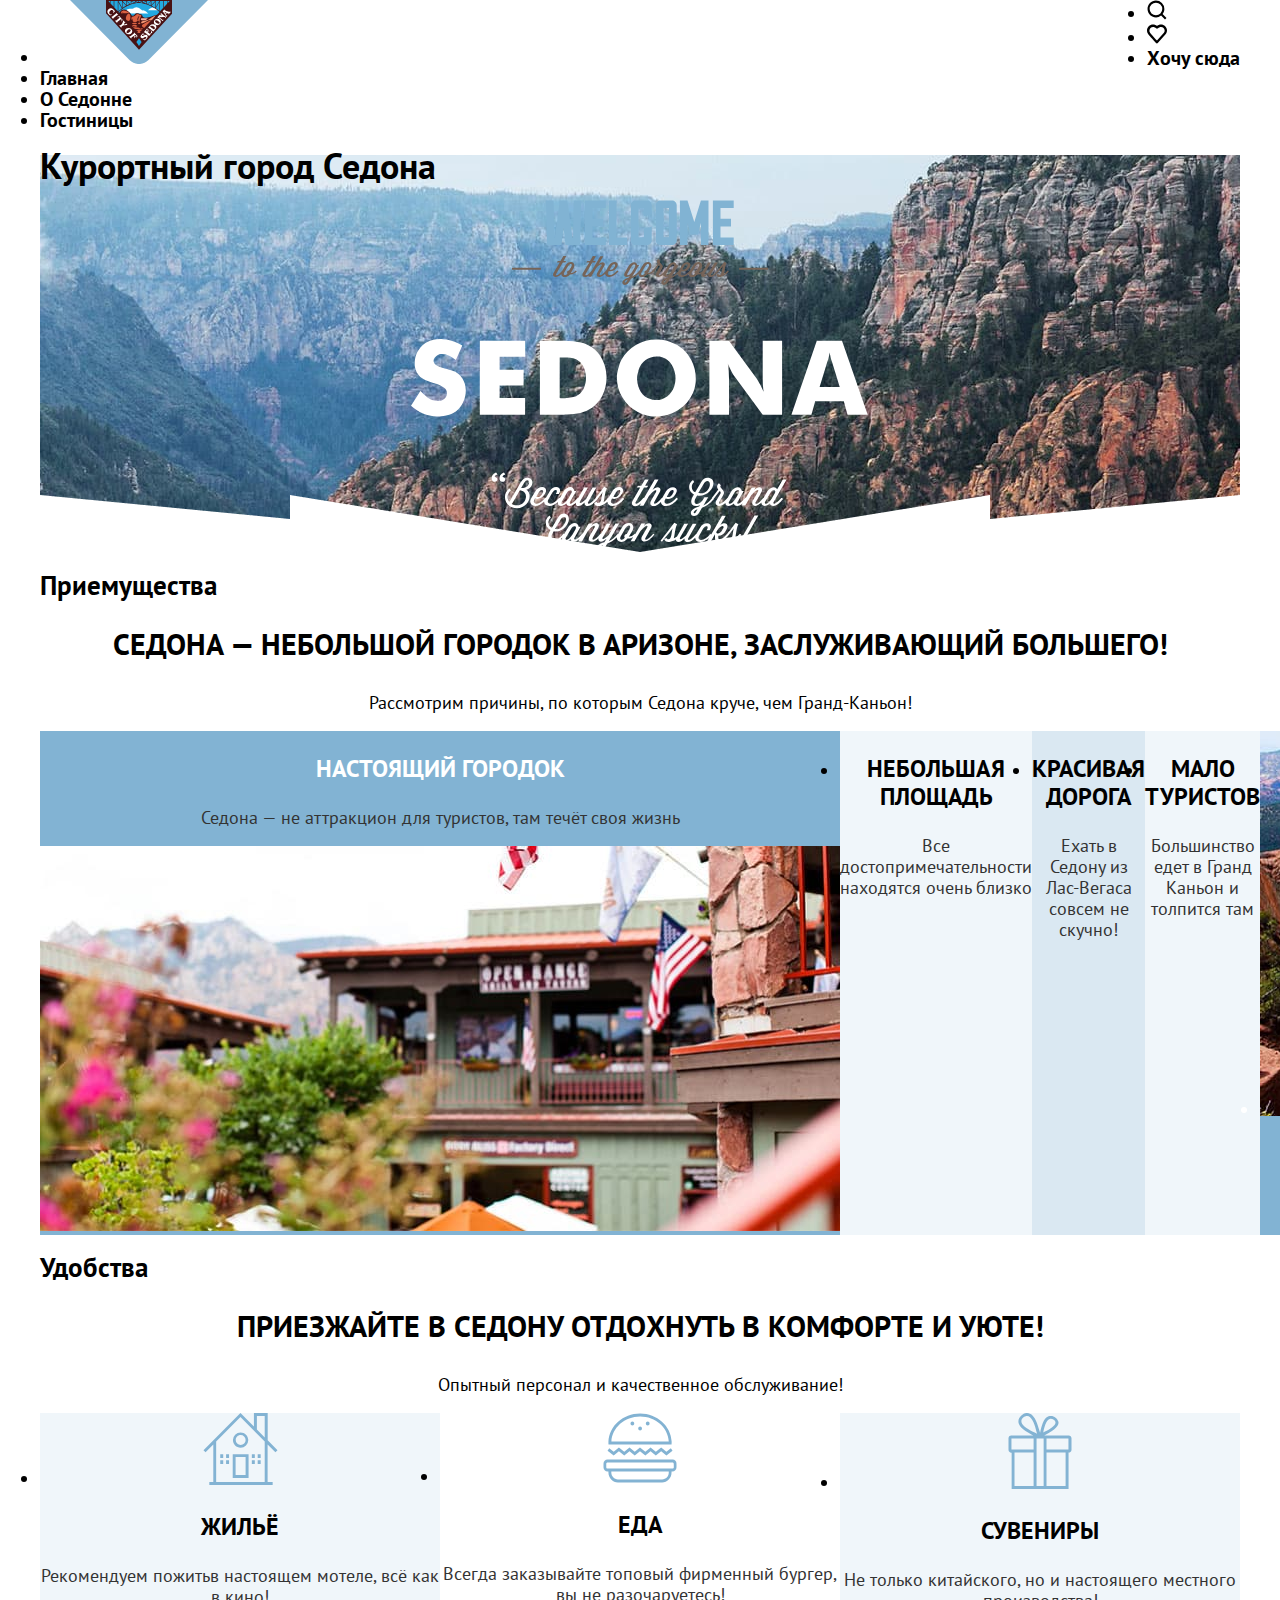
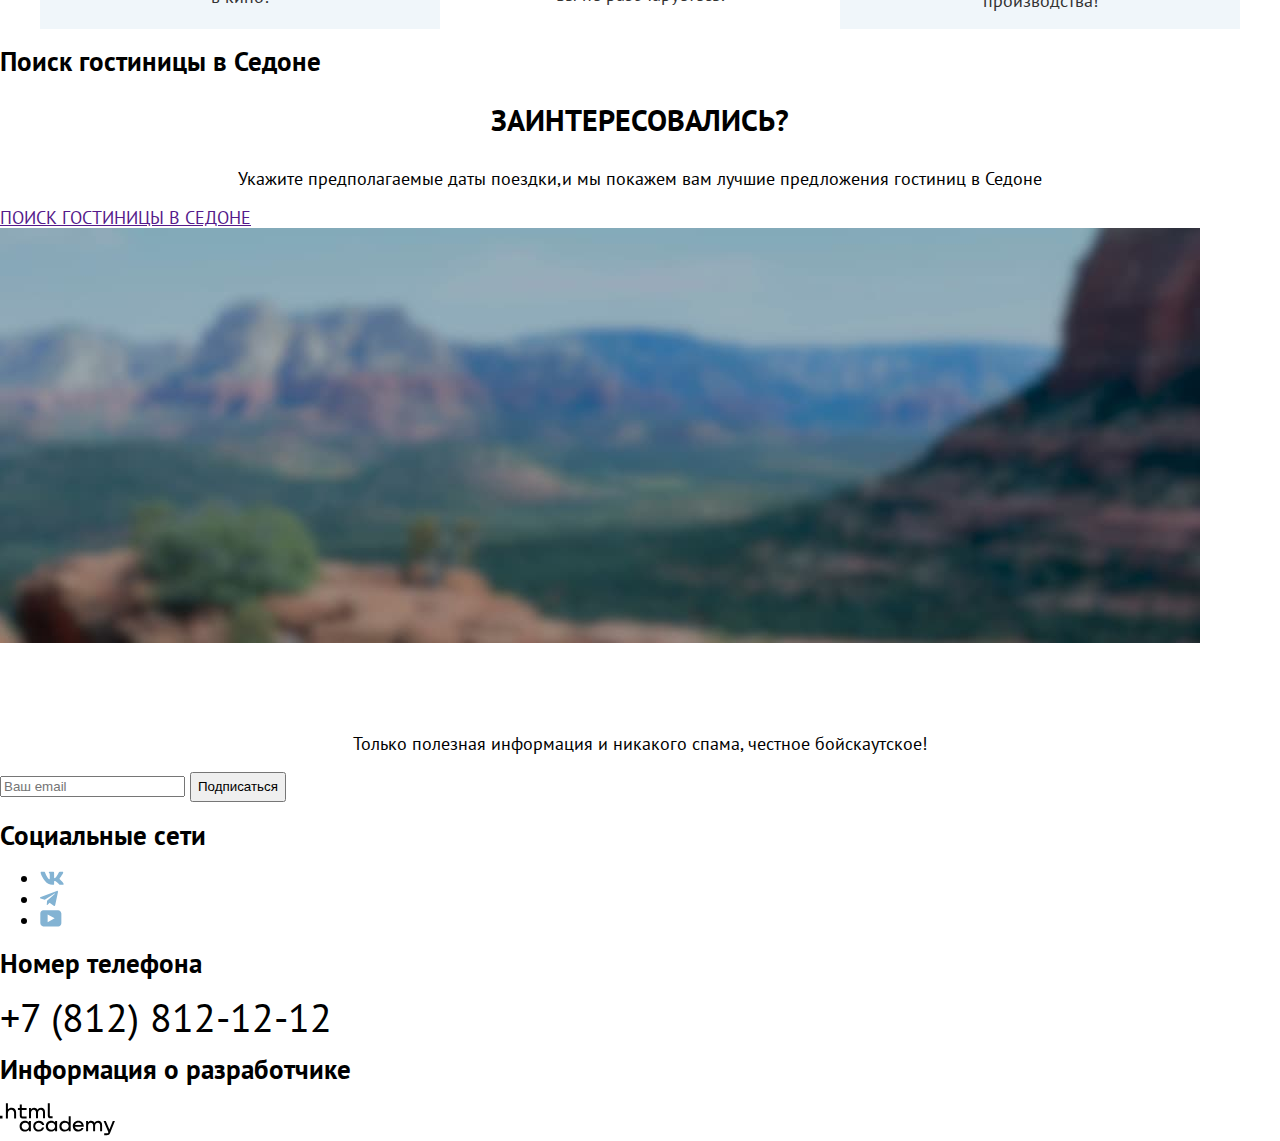
<file: index.html>
<!DOCTYPE html>
<html lang="ru">
  <head>
    <meta charset="utf-8">
    <title>HTML Academy: Седона</title>
    <link rel="stylesheet" href="styles/styles.css">
  </head>
  <body>
    <header class="page-header">
      <nav class="navigation">
        <ul class="navigation-list">
          <li class="navigation-item">
            <a class="navigation-link logo-link" href="#"><img src="image/content/logo-header.svg" width="138" height="64" alt="Логотип сайта Седона"></a>
          </li>
          <li class="navigation-item">
            <a class="navigation-link navigation-link-current" href="#">Главная</a>
          </li>
          <li class="navigation-item">
            <a class="navigation-link" href="#">О Седонне</a>
          </li>
          <li class="navigation-item">
            <a class="navigation-link" href="catalog.html">Гостиницы</a>
          </li>
        </ul>
        <ul class="navigation-list navigation-user">
          <li class="navigation-item">
            <a class="navigation-link" href="#">
           <img src="image/icon/search.svg" width="20" height="20" alt="Поиск">
            </a>
          </li>
          <li class="navigation-item">
            <a class="navigation-link" href="#">
             <img src="image/icon/favorites.svg" width="20" height="20" alt="Избраное" >
            </a>
          </li>
          <li class="navigation-item">
            <a class="navigation-link" href="#">
              <span class="vissual-hidden">Хочу сюда</span></a            >
          </li>
        </ul>
      </nav>
    </header>
    <main class="main-container main-index">
      <div class="page-container">
      <div class="bacgraund-main">
      <h1 class="vissual-hidden">Курортный город Седона</h1>
      <img class="logo" src="image/content/logo-welcome.svg" width="458" height="352" alt="Логотип курортного города Седона">
    </div>

    <section class="advantages">
      <h2 class="vissual-hidden">Приемущества</h2>
      <p class="advantages-slogan slogan">Седона — небольшой городок в Аризоне, заслуживающий большего!</p>
      <p class="advantages-desc desk">Рассмотрим причины, по которым Седона круче, чем Гранд-Каньон!</p>
      <ul class="advantages-list">
        <li class="advantages-item advantages-light">
          <h3 class="advantages-title">Настоящий городок</h3>
          <p class="advantages-description">
            Седона — не аттракцион для туристов, там течёт своя жизнь
          </p>
        <img class="advantages-image" src="image/photo-1.jpg" width="800" height="385" alt="Городской пейзаж г. Седона">
        </li>
        <li class="advantages-item advantages-clear">
          <h3 class="advantages-title">Небольшая площадь</h3>
          <p class="advantages-description">
            Все достопримечательности находятся очень близко
          </p>
        </li>
        <li class="advantages-item advantages-blue">
          <h3 class="advantages-title">Красивая дорога</h3>
          <p class="advantages-description">
            Ехать в Седону из Лас-Вегаса совсем не скучно!
          </p>
        </li>
        <li class="advantages-item advantages-clear">
          <h3 class="advantages-title">Мало туристов</h3>
          <p class="advantages-description">
            Большинство едет в Гранд Каньон и толпится там
          </p>
        </li>
        <li class="advantages-item advantages-light">
          <img class="advantages-image" src="image/photo-2.jpg" width="800" height="385" alt="Мост дьявола">
          <h3 class="advantages-title">Там есть мост дьявола</h3>
          <p class="advantages-description">
            Да, по нему можно пройти! Если вы осмелитесь, разумеется
          </p>
        </li>
      </ul>
    </section>
    <section class="facilities">
      <h2 class="vissual-hidden">Удобства</h2>
      <p class="facilities-slogan slogan">Приезжайте в Седону отдохнуть в комфорте и уюте!</p>
      <p class="facilities-desk desk">Опытный персонал и качественное обслуживание!</p>
      <ul class="facilities-list">
        <li class="facilities-item facilities-home">
          <img class="facilities-image" src="image/icon/icon-home.svg" width="75" height="72" alt="Иконка Жильё">
          <h3 class="facilities-title">Жильё</h3>
          <p class="facilities-description">
            Рекомендуем пожитьв настоящем мотеле, всё как в кино!
          </p>
        </li>
        <li class="facilities-item">
          <img class="facilities-image" src="image/icon/icon-food.svg" width="74" height="70" alt="Иконка Еда">
          <h3 class="facilities-title">Еда</h3>
          <p class="facilities-description">
            Всегда заказывайте топовый фирменный бургер, вы не разочаруетесь!
          </p>
        </li>
        <li class="facilities-item facilities-present">
          <img class="facilities-image" src="image/icon/icon-present.svg" width="64" height="76" alt="Иконка Сувениры">
          <h3 class="facilities-title">Сувениры</h3>
          <p class="facilities-description">
            Не только китайского, но и настоящего местного производства!
          </p>
        </li>
      </ul>
    </section>
  </div>
  </main>
    <section class="hotel-search">
         <h2 class="vissual-hidden">Поиск гостиницы в Седоне</h2>
      <p class="hotel-search-slogan slogan">Заинтересовались?</p>
      <p class="hotel-search-desc desk">
        Укажите предполагаемые даты поездки,и мы покажем вам лучшие предложения
        гостиниц в Седоне
      </p>
      <a class="button hotel-search" href=""> ПОИСК ГОСТИНИЦЫ В СЕДОНЕ</a>
    </section>
    <section class="newsletter">
      <img src="image/footer-bacgraund.jpg" width="1200" height="415" alt="Пейзаж близ г. Седона">
      <h2 class="newsletter-title slogan">Подпишитесь на рассылку</h2>
      <p class="newsletter-desk desk">Только полезная информация и никакого спама, честное бойскаутское!</p>
      <form class="newsletter-form" action="https://echo.htmlacademy.ru/" method="post"></form>
      <input type="email" name="newsletter-email" placeholder="Ваш email">
      <button class="newsletter-button" type="submit">
        <span class="newsletter-button-text">Подписаться</span>
      </button>
    </section>
    <footer class="page-footer">
      <section class="social">
        <h2 class="vissual-hidden">Социальные сети</h2>
        <ul class="social-list">
          <li class="social-item">
            <a class="social-link" href="https://vk.com/htmlacademy"><img src="image/icon/icon-vk.svg" width="24" height="14" alt="Vkontakte"></a>
          </li>
          <li class="social-item">
            <a class="social-link" href=" https://t.me/htmlacademy"><img src="image/icon/icon-telegram.svg" width="18" height="16" alt="Telegram"></a>
          </li>
          <li class="socials-item">
            <a class="social-link" href="#https://www.youtube.com/user/htmlacademyru"><img src="image/icon/icon-youtube.svg" width="22" height="17" alt="Youtube"></a>
          </li>
        </ul>
      </section>
      <section class="tel">
        <h2 class="vissual-hidden">Номер телефона</h2>
        <a class="tel-link" href="tel:+78128121212">+7 (812) 812-12-12</a>
      </section>
      <section class="creator">
        <h2 class="vissual-hidden">Информация о разработчике</h2>
        <a href=" https://htmlacademy.ru/"><img src="image/content/logo-HTMLAcademy.svg" width="115" height="33" alt="Логотип HTMLAcademia"></a>
      </section>
    </footer>
  </body>
</html>
</file>
<file: styles/styles.css>
@font-face {
font-family: "PT Sans";
font-style: normal;
font-weight: 400;
src: url(../fonts/ptsans-400.woff2) format("woff2");
font-display: swap;
}

@font-face {
  font-family: "PT Sans";
  font-style: normal;
  font-weight: 700;
  src: url(../fonts/ptsans-700.woff2) format("woff2");
  font-display: swap;
  }

  /*index*/
html{
  height: 100%;
}
  body {
    margin: 0;
    display: flex;
    flex-direction: column;
    min-height: 100%;
    font-family: "PT Sans", sans-serif;
    font-size: 18px;
    line-height: 21px;
    color: #000000;
    background-color: #FFFFFF;
  }
  .navigation {
display: flex;
width: 1200px;
margin: 0 auto;
  }
  .navigation-list {
    margin: 0;
    padding: 0;
    width: 510;
  }
  .logo-link{
padding-left: 30px;
  }
  .navigation-user {
    max-width: 270px;
    margin-left: auto;
  }

  .navigation-link {
    text-decoration: none;
    text-align: center;
    font-weight: 700;
    font-size: 20px;
    line-height: 20px;
    color: #000000;
  }
  .main-container {
    flex-grow: 1;
  }
  .page-container {
    width: 1200px;
    margin: 0 auto;
  }
  .logo {
    display: block;
    margin: 0 auto;
  }
 .bacgraund-main {
    background-image: url(../image/border-index.png), url(../image/index-background.jpg);
    background-repeat: no-repeat;
    background-position: bottom;
  }
  p {
    text-align: center;
  }
  .slogan {
    font-weight: 700;
    font-size: 30px;
    line-height: 36px;
    text-transform: uppercase;
    text-align: center;
  }
  .desc {
    font-size: 22px;
    line-height: 26px;
    color: #333333;
  }
  .advantages-list {
    display: flex;
    justify-content: space-between;
    margin: 0;
    padding: 0;
    text-align: center;
  }
  .advantages-title,
  .facilities-title {
    font-weight: 700;
    font-size: 24px;
    line-height: 28px;
    text-transform: uppercase;
    text-align: center;
      }
      .facilities-list {
        display: flex;
        justify-content: space-between;
        margin: 0;
        padding: 0;
        text-align: center;
      }
      .facilities-item{
      width: 400px;
      
      }

  .advantages-description,
  .facilities-description {
   color: #333333;
  }
  .advantages-light,
  .newsletter-title,
  .ewsletter-desk {
    color: #FFFFFF;
    }
.advantages-light {
  background-color: #82B3D3;
}
.advantages-blue{
background-color: rgba(131, 179, 211, 0.3);
}
.advantages-clear,
.facilities-present,
.facilities-home {
  background-color: rgba(131, 179, 211, 0.12);
}

.newsletter-button-text {
  line-height: 24px;
}
  .tel-link {
      text-decoration: none;
      text-align: center;
      font-size: 40px;
      line-height: 40px;
      color: #000000;
  }

  /*Catalog*/

  .catalog-product{
    color: #FFFFFF;
  }
  .inner-header-title{
    font-weight: 700;
    font-size: 60px;
    line-height: 78px;
    text-align: left;
  }
  .breatcrumbs-link{
    font-size: 16px;
    line-height: 21px;
    color: #FFFFFF;
  }
  .catalog-filter-title {
    font-weight: 700;
    font-size: 20px;
    line-height: 24px;
  }
  .control {
    line-height: 23px;
  }
.product-card-title{
  font-weight: 700;
   font-size: 24px;
   line-height: 28px;
   text-align: left;
}
.product-card-text,
.product-card-link {
  text-align: left;
}
.product-card-price,
.product-card-button {
  text-align: right;
}
.product-card-rating{
  font-size: 16px;
   line-height: 20px;
   text-transform: uppercase;
   color: #333333;
}
.newsletter-catalog,
.newsletter-title-dark {
  color: #000000;
}
</file>
